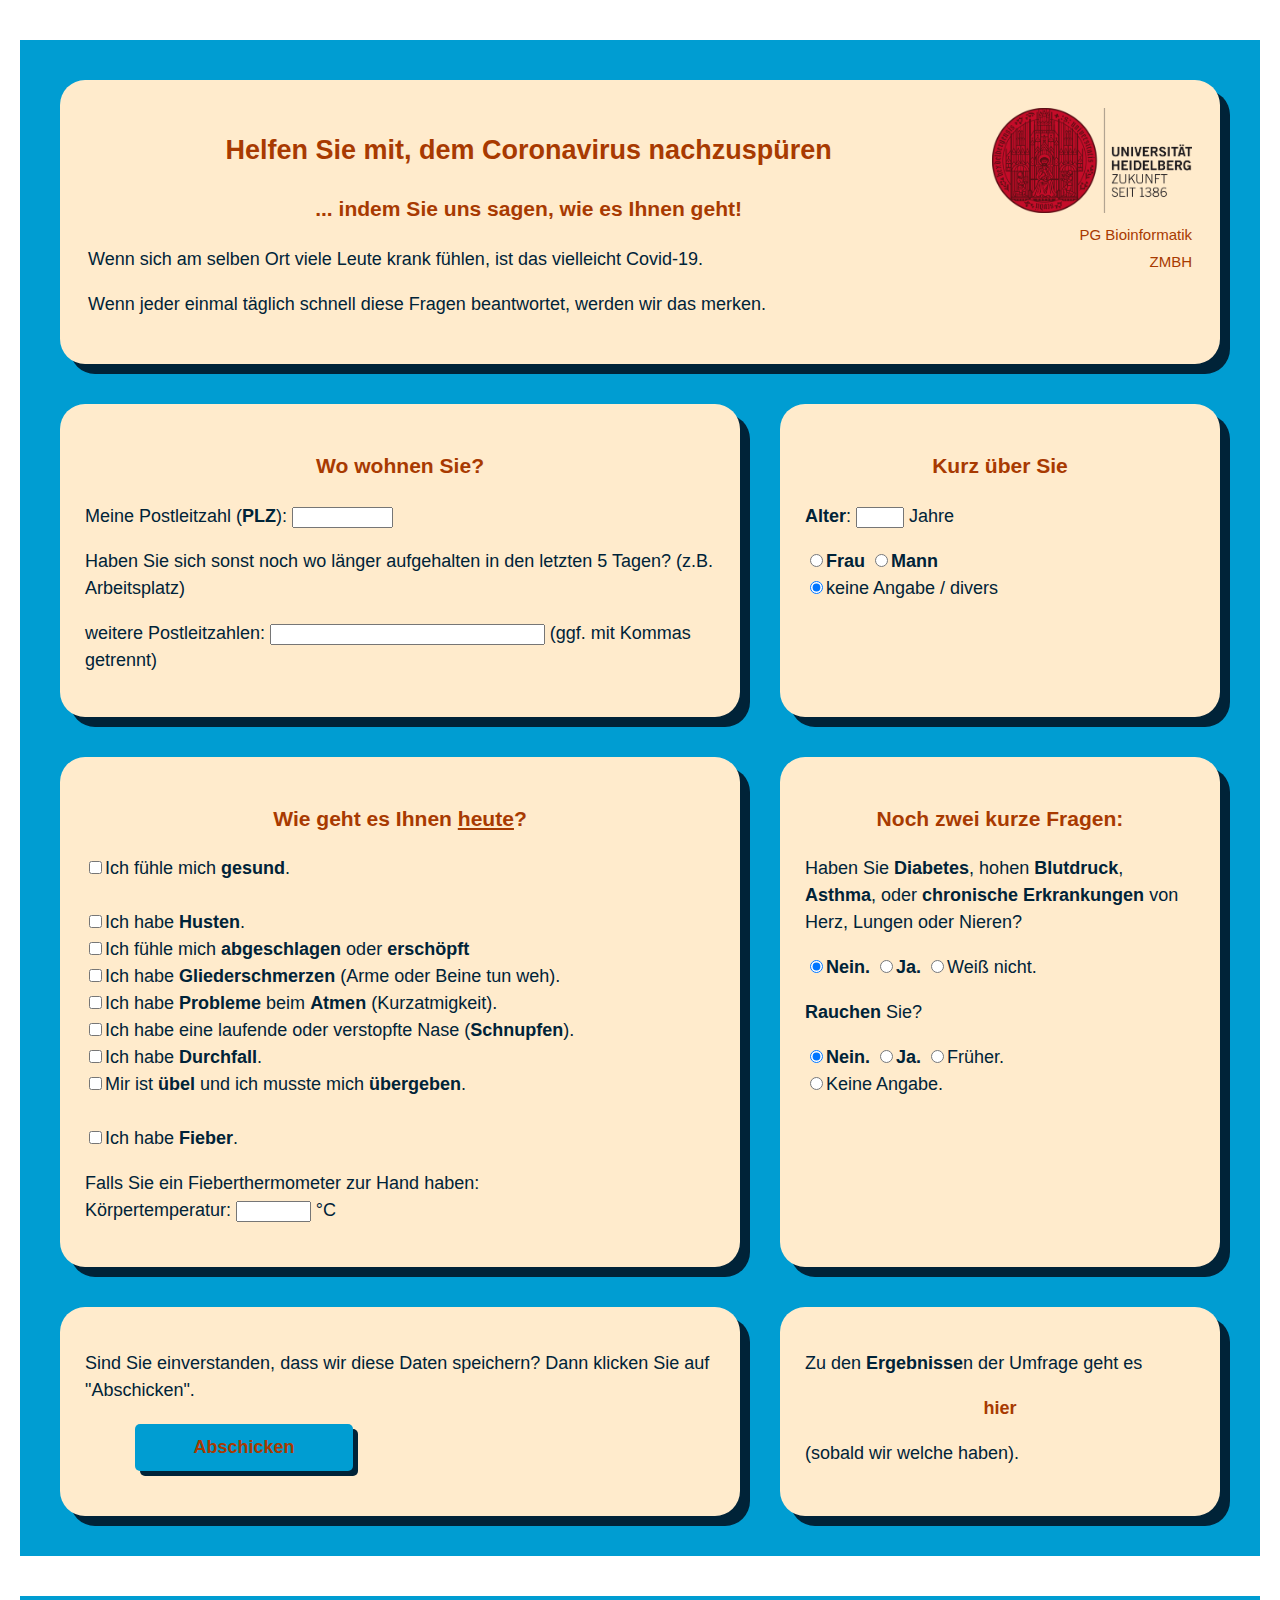
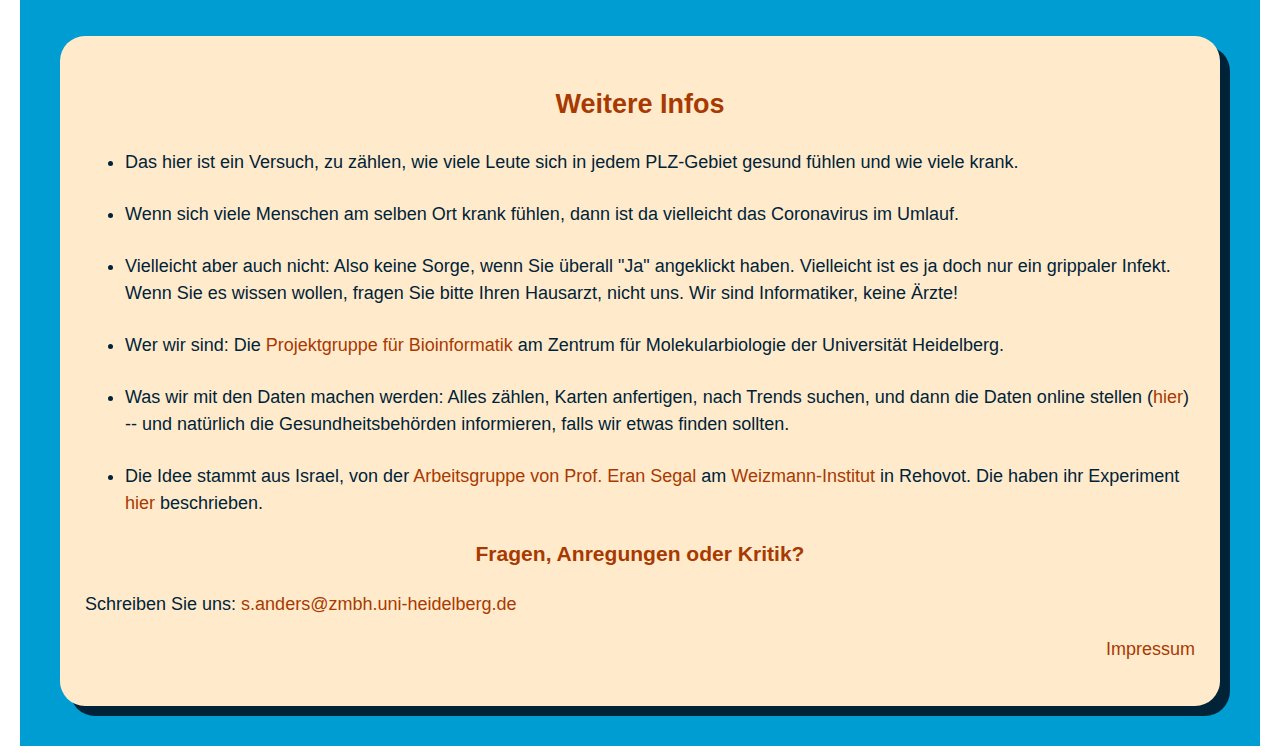
<file: docs/index.html>
<!DOCTYPE html>
<html lang="de">
<head>
	<meta charset="utf-8"/>
	<meta property="og:url" content="http://corona-frage.de/" />
	<meta property="og:type" content="website" />
	<meta property="og:title" content="Helfen Sie mit, dem Coronavirus nachzuspüren">
	<meta property="og:description" content="Sagen Sie uns Ihre Postleitzahl und wie es Ihnen geht Wenn sich viele Leute am selben Ort krank fühlen, ist es vielleicht Corona. " />
	<meta property="og:image" content="https://corona-frage.de/page_preview_2.png" />
	<title>corona-frage.de</title>
	<link rel="stylesheet" type="text/css" href="style.css">
</head>
<body>
	<div class="container">
		<form id="mainForm">
			<div class="grid">
				<div class="block header">
					<table width="100%"><tr><td width="80%">
						<h2>Helfen Sie mit, dem Coronavirus nachzuspüren</h2>
						<h3>... indem Sie uns sagen, wie es Ihnen geht!</h3>
  					    <p class="highligted">Wenn sich am selben Ort viele Leute krank fühlen, ist das vielleicht Covid-19.</p>
					    <p>Wenn jeder einmal täglich schnell diese Fragen beantwortet, werden wir das merken.</p>
					</td><td align="right" valign="top">
						<a href="https://www.uni-heidelberg.de"><img src="hd_logo_small_16cm_rgb.png" width="100%" style="align:right; max-width: 200px; min-width: 150px"></a>
						<small><a href="http://www.zmbh.uni-heidelberg.de/anders">PG Bioinformatik</a><br>
							<a href="http://www.zmbh.uni-heidelberg.de">ZMBH</a></small>
					</td></tr></table>
				</div>
				<div class="block left">
					<h3>Wo wohnen Sie?</h3>
					<p>Meine Postleitzahl (<b>PLZ</b>): <input type="text" name="entry.2079250418" maxlength="5" style="width: 7em"></p>
					<p>Haben Sie sich sonst noch wo länger aufgehalten in den letzten 5 Tagen? (z.B. Arbeitsplatz)</p>
					<p>weitere Postleitzahlen: <input type="text" name="entry.7236635" style="width: 20em"> (ggf. mit Kommas getrennt)</p>
				</div>				
				<div class="block right">
					<h3>Kurz über Sie</h3>
					<p><b>Alter</b>: <input type="number" name="entry.2115741372" style="width: 3em"> Jahre</p>
					<p>
						<input type="radio" name="entry.1694446867" value="f" id="f"><label for="f"><b>Frau</b></label>
						<input type="radio" name="entry.1694446867" value="m" id="m"><label for="m"><b>Mann</b></label><br>
						<input type="radio" name="entry.1694446867" value="d" id="d" checked><label for="d">keine Angabe / divers</label>
					</p>
				</div>
				<div class="block left">
					<h3>Wie geht es Ihnen <u>heute</u>?</h3>
					<p>
						<input type="checkbox" name="entry.720341760" value="gesund" id="gesund"><label for="gesund">Ich fühle mich <b>gesund</b>.</label><br>
						<br>
						<input type="checkbox" name="entry.720341760" value="Husten" id="Husten"><label for="Husten">Ich habe <b>Husten</b>.</label><br>
						<input type="checkbox" name="entry.720341760" value="abgeschlagen" id="abgeschlagen"><label for="abgeschlagen">Ich fühle mich <b>abgeschlagen</b> oder <b>erschöpft</b></label><br>						
						<input type="checkbox" name="entry.720341760" value="Gliederschmerzen" id="Gliederschmerzen"><label for="Gliederschmerzen">Ich habe <b>Gliederschmerzen</b> (Arme oder Beine tun weh).</label><br>
						<input type="checkbox" name="entry.720341760" value="Kurzatmigkeit" id="Kurzatmigkeit"><label for="Kurzatmigkeit">Ich habe <b>Probleme</b> beim <b>Atmen</b> (Kurzatmigkeit).</label><br>
						<input type="checkbox" name="entry.720341760" value="Schnupfen" id="Schnupfen"><label for="Schnupfen">Ich habe eine laufende oder verstopfte Nase (<b>Schnupfen</b>).</label><br>
						<input type="checkbox" name="entry.720341760" value="Durchfall" id="Durchfall"><label for="Durchfall">Ich habe <b>Durchfall</b>.</label><br>
						<input type="checkbox" name="entry.720341760" value="uebel" id="uebel"><label for="uebel">Mir ist <b>übel</b> und ich musste mich <b>übergeben</b>.</label><br>
						<br>
						<input type="checkbox" name="entry.720341760" value="Fieber" id="Fieber"><label for="Fieber">Ich habe <b>Fieber</b>.</label>
					</p>
					<p>Falls Sie ein Fieberthermometer zur Hand haben: <br>
						Körpertemperatur: <input type="number" name="entry.348367839" step="0.1" style="width: 5em"> °C
					</p>
				</div>
				<div class="block right">
					<h3>Noch zwei kurze Fragen:</h3>
					<p>
						Haben Sie <b>Diabetes</b>, hohen <b>Blutdruck</b>, <b>Asthma</b>, oder <b>chronische Erkrankungen</b> von Herz, Lungen oder Nieren?<br>
					</p>
					<p>
						<input type="radio" name="entry.1130185710" value="Nein" checked id="k_nein"><label for="k_nein"><b>Nein.</b></label>
						<input type="radio" name="entry.1130185710" value="Ja" id="k_ja"><label for="k_ja"><b>Ja.</b></label>
						<input type="radio" name="entry.1130185710" value="Weiss nicht" id="Weiss_nicht"><label for="Weiss_nicht">Weiß nicht.</label>					
					</p>
					<p>
						<b>Rauchen</b> Sie?<br>
					</p>
					<p>						
						<input type="radio" name="entry.1524483832" value="Nein" id="r_nein" checked><label for="r_nein"><b>Nein.</b></label>
						<input type="radio" name="entry.1524483832" value="Ja" id="r_ja"><label for="r_ja"><b>Ja.</b></label>
						<input type="radio" name="entry.1524483832" value="frueher" id="frueher"><label for="frueher">Früher.</label><br>
						<input type="radio" name="entry.1524483832" value="Keine Angabe" id="keine"><label for="keine">Keine Angabe.</label>					
					</p>
				</div>
				<div class="block left">
					<p>Sind Sie einverstanden, dass wir diese Daten speichern? Dann klicken Sie auf "Abschicken".</p>
	  			    <div onclick="mit();" class="button" style="width: 11em">Abschicken</div>					
				</div>
				<div class="block right">
					<p>Zu den <b>Ergebnisse</b>n der Umfrage geht es</p>
					<p align="middle"> <a href="results.html"><b>hier</b></a></p> 
				    <p>(sobald wir welche haben).</p>
				</div>
			</div>
		</form>
	</div>
	<div class="container">
		<div class="block header">
			<h2>Weitere Infos</h2>
			<ul>
				<li>Das hier ist ein Versuch, zu zählen, wie viele Leute sich in jedem PLZ-Gebiet gesund fühlen und wie viele krank.</li>
				<li>Wenn sich viele Menschen am selben Ort krank fühlen, dann ist da vielleicht das Coronavirus im Umlauf.</li>
				<li>Vielleicht aber auch nicht: Also keine Sorge, wenn Sie überall "Ja" angeklickt haben. Vielleicht ist es ja doch nur ein grippaler Infekt. Wenn Sie es wissen wollen, fragen Sie bitte Ihren Hausarzt, nicht uns. Wir sind Informatiker, keine Ärzte!</li>
				<li>Wer wir sind: Die <a href="https://www.zmbh.uni-heidelberg.de/anders/">Projektgruppe für Bioinformatik</a> am Zentrum für Molekularbiologie der Universität Heidelberg.</li>
				<li>Was wir mit den Daten machen werden: Alles zählen, Karten anfertigen, nach Trends suchen, und dann die Daten online stellen (<a href="results.html">hier</a>) -- und natürlich die Gesundheitsbehörden informieren, falls wir etwas finden sollten.</li>
				<li>Die Idee stammt aus Israel, von der <a href="https://genie.weizmann.ac.il/">Arbeitsgruppe von Prof. Eran Segal</a> am <a href="https://de.wikipedia.org/wiki/Weizmann-Institut_f%C3%BCr_Wissenschaften">Weizmann-Institut</a> in Rehovot. Die haben ihr Experiment <a href="https://doi.org/10.1101/2020.03.19.20038844">hier</a> beschrieben.</li>
			</ul>
			<h3>Fragen, Anregungen oder Kritik?</h3>
			<p>Schreiben Sie uns: <a href="mailto:s.anders@zmbh.uni-heidelberg.de">s.anders@zmbh.uni-heidelberg.de</a></p>
			<p align="right"><a href="impressum.html">Impressum</a></p>
		</div>
	</div>
	<script type="text/javascript">
		function mit() {
			var kvpairs = [];
			var form = document.getElementById("mainForm");
			for ( var i = 0; i < form.elements.length; i++ ) {
   			var e = form.elements[i];
   			if(e.type == "text" || e.type == "number") {
   				kvpairs.push(encodeURIComponent(e.name) + "=" + encodeURIComponent(e.value));
   			} else if(e.type == "radio" || e.type == "checkbox"){
   				if(e.checked)
   					kvpairs.push(encodeURIComponent(e.name) + "=" + encodeURIComponent(e.value));
   			}
			}
			var queryString = kvpairs.join("&");

			var xhr = new XMLHttpRequest();
			xhr.open("POST", "https://docs.google.com/forms/d/e/1FAIpQLSdzwkvo4lYuHRqihoDnZR1zSOzQbwS-xCFxucCzxzsmp00UcQ/formResponse", true);

			xhr.onreadystatechange = function() { // Call a function when the state changes.
				console.log(this);
				window.open("completed.html", "_self");
			}
			xhr.setRequestHeader("Content-type", "application/x-www-form-urlencoded");
			xhr.send(queryString);
		}
	</script>
</body>
</html>
</file>
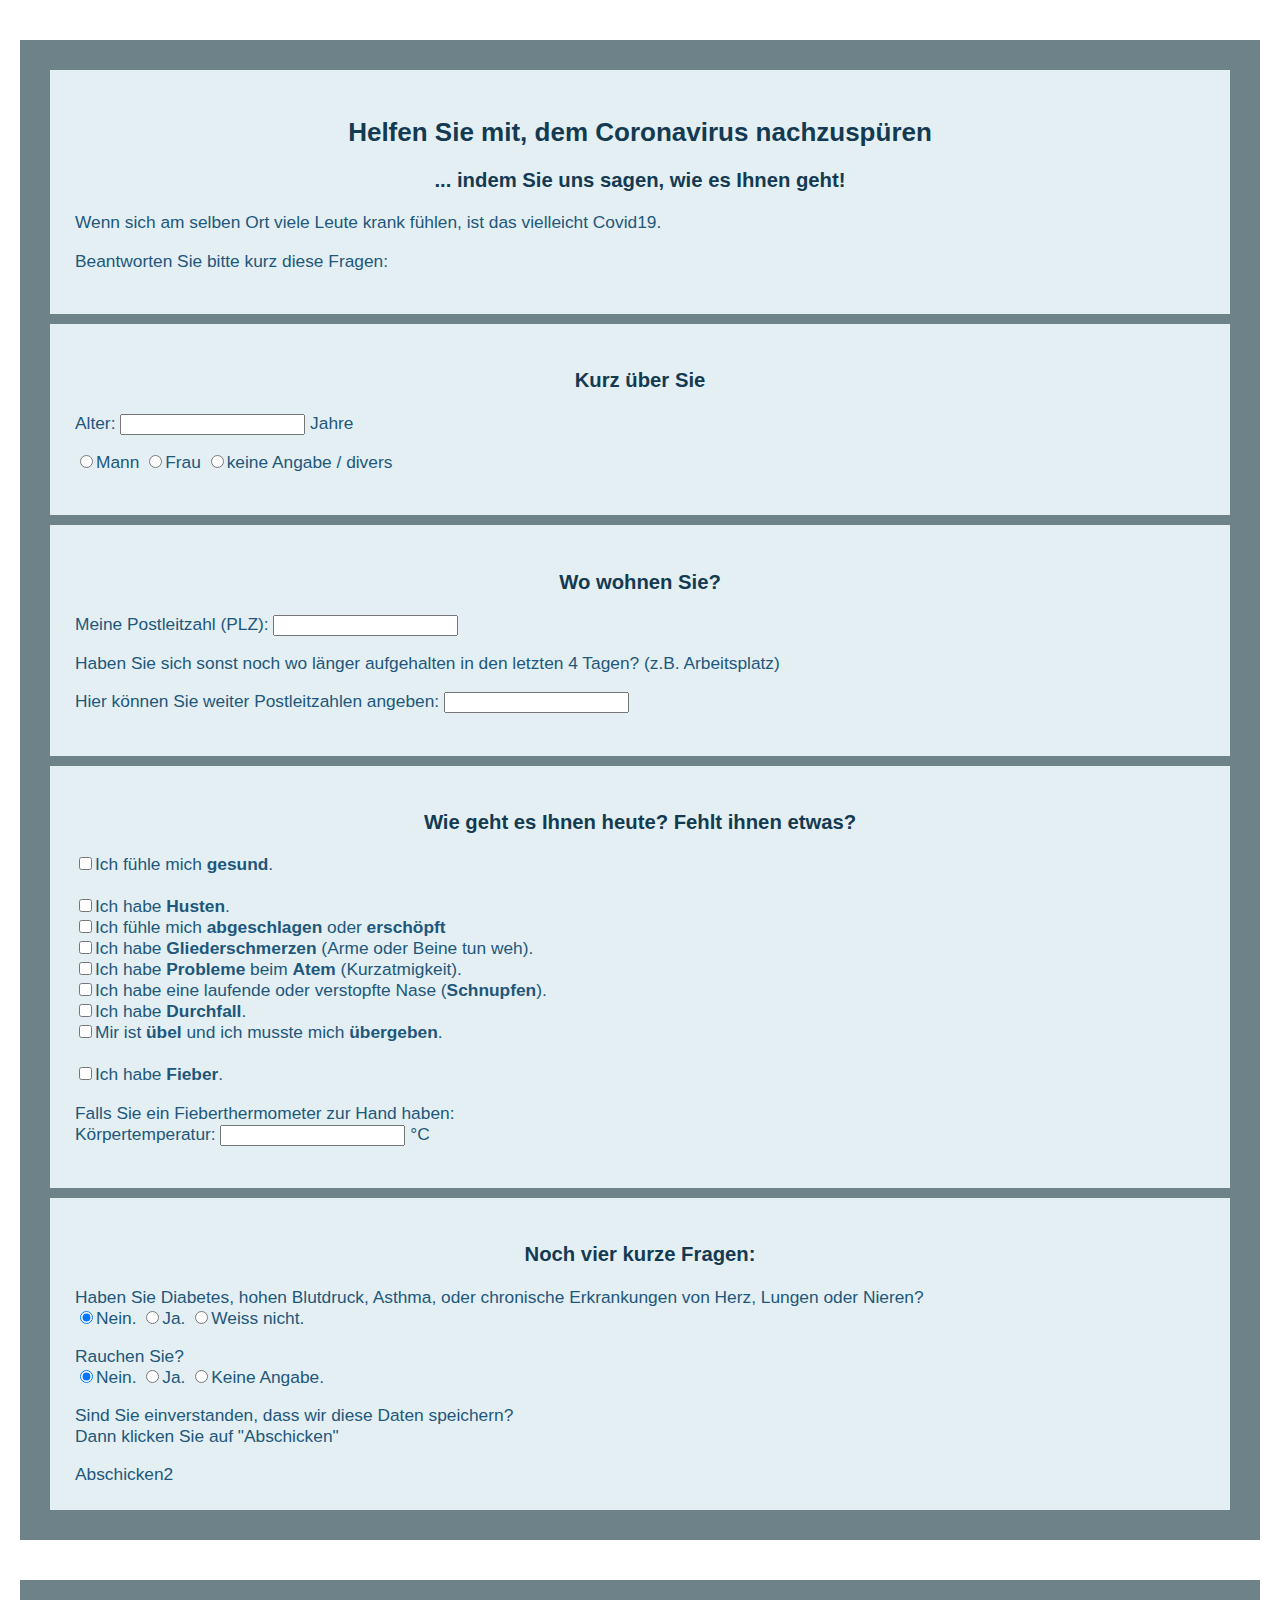
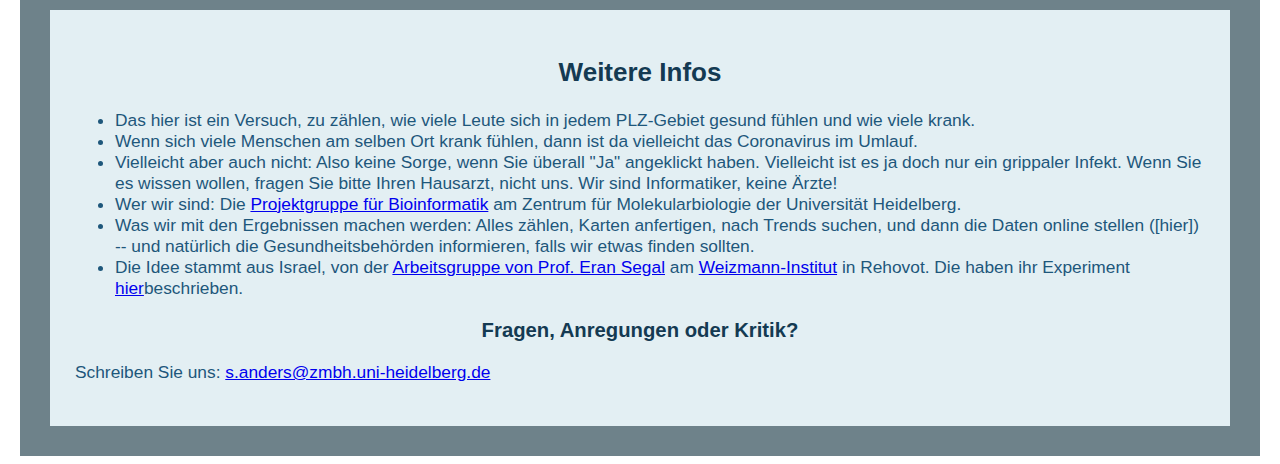
<file: web_page/index.html>
<!DOCTYPE html>
<html>
<head>
	<title></title>
	<link rel="stylesheet" type="text/css" href="style.css">
</head>
<body>
	<div class="container">
		<form id="mainForm">
			<div class="grid">
				<div class="block">
					<h2>Helfen Sie mit, dem Coronavirus nachzuspüren</h2>
					<h3>... indem Sie uns sagen, wie es Ihnen geht!</h3>
					<p class="highligted">Wenn sich am selben Ort viele Leute krank fühlen, ist das vielleicht Covid19.</p>
					<p>Beantworten Sie bitte kurz diese Fragen:</p>
				</div>
				<div class="block">
					<h3>Kurz über Sie</h3>
					<p>Alter: <input type="text" name="entry.2115741372"> Jahre</p>
					<p>
						<input type="radio" name="entry.1694446867" value="m" id="m"><label for="m">Mann</label>
						<input type="radio" name="entry.1694446867" value="f" id="f"><label for="f">Frau</label>
						<input type="radio" name="entry.1694446867" value="d" id="d"><label for="d">keine Angabe / divers</label>
					</p>
				</div>
				<div class="block">
					<h3>Wo wohnen Sie?</h3>
					<p>Meine Postleitzahl (PLZ): <input type="text" name="entry.2079250418"></p>
					<p>Haben Sie sich sonst noch wo länger aufgehalten in den letzten 4 Tagen? (z.B. Arbeitsplatz)</p>
					<p>Hier können Sie weiter Postleitzahlen angeben: <input type="text" name="entry.7236635"></p>
				</div>
				<div class="block">
					<h3>Wie geht es Ihnen heute? Fehlt ihnen etwas?</h3>
					<p>
						<input type="checkbox" name="entry.720341760" value="gesund" id="gesund"><label for="gesund">Ich fühle mich <b>gesund</b>.</label><br>
						<br>
						<input type="checkbox" name="entry.720341760" value="Husten" id="Husten"><label for="Husten">Ich habe <b>Husten</b>.</label><br>
						<input type="checkbox" name="entry.720341760" value="abgeschlagen" id="abgeschlagen"><label for="abgeschlagen">Ich fühle mich <b>abgeschlagen</b> oder <b>erschöpft</b></label><br>						
						<input type="checkbox" name="entry.720341760" value="Gliederschmerzen" id="Gliederschmerzen"><label for="Gliederschmerzen">Ich habe <b>Gliederschmerzen</b> (Arme oder Beine tun weh).</label><br>
						<input type="checkbox" name="entry.720341760" value="Kurzatmigkeit" id="Kurzatmigkeit"><label for="Kurzatmigkeit">Ich habe <b>Probleme</b> beim <b>Atem</b> (Kurzatmigkeit).</label><br>
						<input type="checkbox" name="entry.720341760" value="Schnupfen" id="Schnupfen"><label for="Schnupfen">Ich habe eine laufende oder verstopfte Nase (<b>Schnupfen</b>).</label><br>
						<input type="checkbox" name="entry.720341760" value="Durchfall" id="Durchfall"><label for="Durchfall">Ich habe <b>Durchfall</b>.</label><br>
						<input type="checkbox" name="entry.720341760" value="uebel" id="uebel"><label for="uebel">Mir ist <b>übel</b> und ich musste mich <b>übergeben</b>.</label><br>
						<br>
						<input type="checkbox" name="entry.720341760" value="Fieber" id="Fieber"><label for="Fieber">Ich habe <b>Fieber</b>.</label>
					</p>
					<p>Falls Sie ein Fieberthermometer zur Hand haben: <br>
						Körpertemperatur: <input type="number" name="entry.348367839"> °C
					</p>
				</div>
				<div class="block">
					<h3>Noch vier kurze Fragen:</h3>
					<p>
						Haben Sie Diabetes, hohen Blutdruck, Asthma, oder chronische Erkrankungen von Herz, Lungen oder Nieren?<br>
						<input type="radio" name="entry.1130185710" value="Nein" checked id="k_nein"><label for="k_nein">Nein.</label>
						<input type="radio" name="entry.1130185710" value="Ja" id="k_ja"><label for="k_ja">Ja.</label>
						<input type="radio" name="entry.1130185710" value="Weiss nicht" id="Weiss_nicht"><label for="Weiss_nicht">Weiss nicht.</label>					
					</p>
					<p>
						Rauchen Sie?<br>
						<input type="radio" name="entry.1524483832" value="Nein" id="r_nein" checked><label for="r_nein">Nein.</label>
						<input type="radio" name="entry.1524483832" value="Ja" id="r_ja"><label for="r_ja">Ja.</label>
						<input type="radio" name="entry.1524483832" value="Keine Angabe" id="keine"><label for="keine">Keine Angabe.</label>					
					</p>
					<p>Sind Sie einverstanden, dass wir diese Daten speichern?<br>
	  				Dann klicken Sie auf "Abschicken"</p>
	  			<div onclick="submit();">Abschicken2</div>
				</div>
			</div>
		</form>
	</div>
	<div class="container">
		<div class="block">
			<h2>Weitere Infos</h2>
			<ul>
				<li>Das hier ist ein Versuch, zu zählen, wie viele Leute sich in jedem PLZ-Gebiet gesund fühlen und wie viele krank.</li>
				<li>Wenn sich viele Menschen am selben Ort krank fühlen, dann ist da vielleicht das Coronavirus im Umlauf.</li>
				<li>Vielleicht aber auch nicht: Also keine Sorge, wenn Sie überall "Ja" angeklickt haben. Vielleicht ist es ja doch nur ein grippaler Infekt. Wenn Sie es wissen wollen, fragen Sie bitte Ihren Hausarzt, nicht uns. Wir sind Informatiker, keine Ärzte!</li>
				<li>Wer wir sind: Die <a href="https://www.zmbh.uni-heidelberg.de/anders/">Projektgruppe für Bioinformatik</a> am Zentrum für Molekularbiologie der Universität Heidelberg.</li>
				<li>Was wir mit den Ergebnissen machen werden: Alles zählen, Karten anfertigen, nach Trends suchen, und dann die Daten online stellen ([hier]) -- und natürlich die Gesundheitsbehörden informieren, falls wir etwas finden sollten.</li>
				<li>Die Idee stammt aus Israel, von der <a href="https://genie.weizmann.ac.il/">Arbeitsgruppe von Prof. Eran Segal</a> am <a href="https://de.wikipedia.org/wiki/Weizmann-Institut_f%C3%BCr_Wissenschaften">Weizmann-Institut</a> in Rehovot. Die haben ihr Experiment <a href="https://doi.org/10.1101/2020.03.19.20038844">hier</a>beschrieben.</li>
			</ul>
			<h3>Fragen, Anregungen oder Kritik?</h3>
			<p>Schreiben Sie uns: <a href="mailto:s.anders@zmbh.uni-heidelberg.de">s.anders@zmbh.uni-heidelberg.de</a></p>
		</div>
	</div>
	<script type="text/javascript">
		function submit() {
			var kvpairs = [];
			var form = document.getElementById("mainForm");
			for ( var i = 0; i < (form.elements.length - 1); i++ ) {
   			var e = form.elements[i];
   			kvpairs.push(encodeURIComponent(e.name) + "=" + encodeURIComponent(e.value));
			}
			var queryString = kvpairs.join("&");

			var xhr = new XMLHttpRequest();
			xhr.open("POST", "https://docs.google.com/forms/d/e/1FAIpQLSdzwkvo4lYuHRqihoDnZR1zSOzQbwS-xCFxucCzxzsmp00UcQ/formResponse", true);

			xhr.onreadystatechange = function() { // Call a function when the state changes.
				console.log(this);
    		if (this.readyState === XMLHttpRequest.DONE && this.status === 200) {
        	console.log("AAAA")
    		}
			}
			xhr.setRequestHeader("Content-type", "application/x-www-form-urlencoded");
			xhr.send(queryString);
			console.log(queryString)
			alert("something")

		}
	</script>
</body>
</html>
</file>
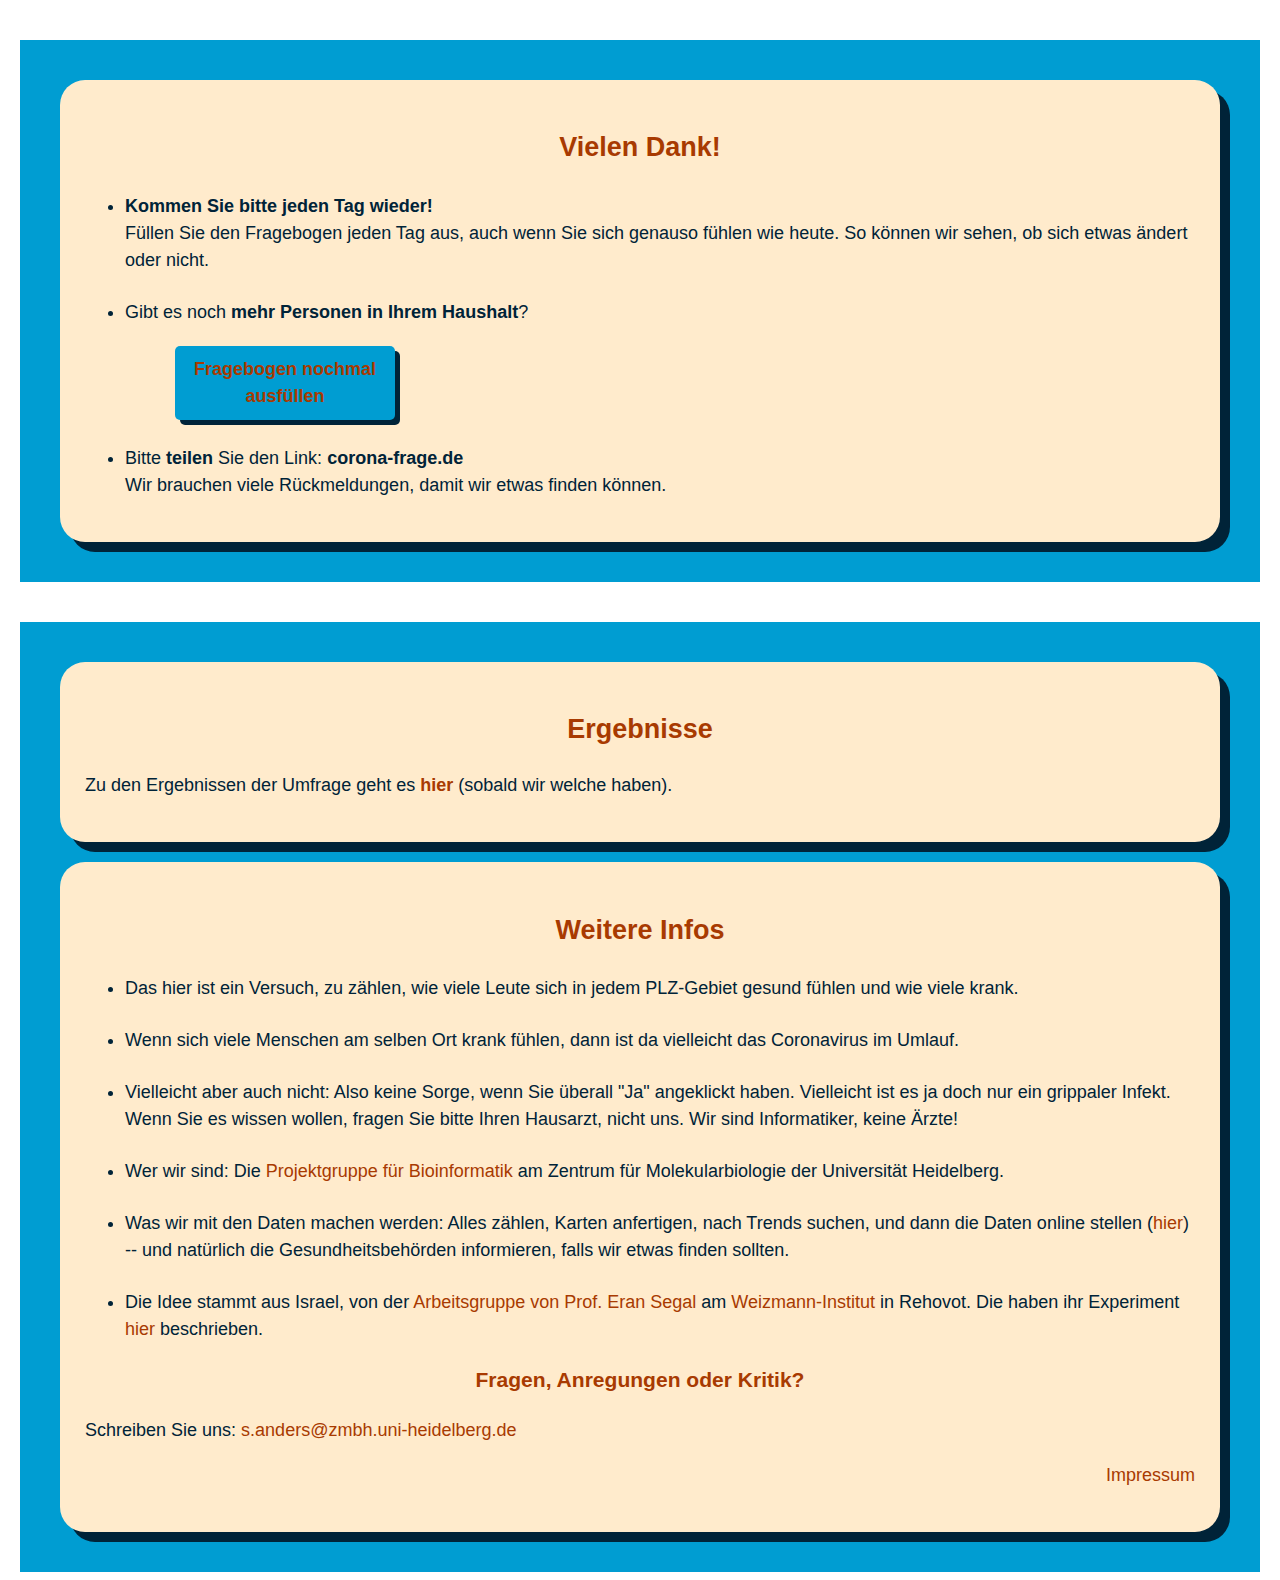
<file: docs/completed.html>
<!DOCTYPE html>
<html lang="de">
<head>
	<meta charset="utf-8"/>
	<title>corona-frage.de</title>
	<link rel="stylesheet" type="text/css" href="style.css">
</head>
<body>
<div class="container header">
	<div class="block left">
		<h2>Vielen Dank!</h2>
		<ul>
			<li><b>Kommen Sie bitte jeden Tag wieder!</b><br>
			Füllen Sie den Fragebogen jeden Tag aus, auch wenn Sie sich genauso fühlen wie heute.
			So können wir sehen, ob sich etwas ändert oder nicht.</li>
			<li>Gibt es noch <b>mehr Personen in Ihrem Haushalt</b>? <br>
				<div class="button" style="width: 200px;" onclick="window.open('index.html', '_self');">Fragebogen nochmal ausfüllen</div></li>
			<li>Bitte <b>teilen</b> Sie den Link: <b>corona-frage.de</b> <br>
			Wir brauchen viele Rückmeldungen, damit wir etwas finden können.</li>
		</ul>
	</div>
</div>
<div class="container">
		<div class="block header">
			<h2>Ergebnisse</h2>
			<p>Zu den Ergebnissen der Umfrage geht es <a href="results.html"><b>hier</b></a> (sobald wir welche haben).</p>
		</div>
	<div class="block header">
		<h2>Weitere Infos</h2>
		<ul>
			<li>Das hier ist ein Versuch, zu zählen, wie viele Leute sich in jedem PLZ-Gebiet gesund fühlen und wie viele krank.</li>
			<li>Wenn sich viele Menschen am selben Ort krank fühlen, dann ist da vielleicht das Coronavirus im Umlauf.</li>
			<li>Vielleicht aber auch nicht: Also keine Sorge, wenn Sie überall "Ja" angeklickt haben. Vielleicht ist es ja doch nur ein grippaler Infekt. Wenn Sie es wissen wollen, fragen Sie bitte Ihren Hausarzt, nicht uns. Wir sind Informatiker, keine Ärzte!</li>
			<li>Wer wir sind: Die <a href="https://www.zmbh.uni-heidelberg.de/anders/">Projektgruppe für Bioinformatik</a> am Zentrum für Molekularbiologie der Universität Heidelberg.</li>
			<li>Was wir mit den Daten machen werden: Alles zählen, Karten anfertigen, nach Trends suchen, und dann die Daten online stellen (<a href="results.html">hier</a>) -- und natürlich die Gesundheitsbehörden informieren, falls wir etwas finden sollten.</li>
			<li>Die Idee stammt aus Israel, von der <a href="https://genie.weizmann.ac.il/">Arbeitsgruppe von Prof. Eran Segal</a> am <a href="https://de.wikipedia.org/wiki/Weizmann-Institut_f%C3%BCr_Wissenschaften">Weizmann-Institut</a> in Rehovot. Die haben ihr Experiment <a href="https://doi.org/10.1101/2020.03.19.20038844">hier</a> beschrieben.</li>
		</ul>
		<h3>Fragen, Anregungen oder Kritik?</h3>
		<p>Schreiben Sie uns: <a href="mailto:s.anders@zmbh.uni-heidelberg.de">s.anders@zmbh.uni-heidelberg.de</a></p>
		<p align="right"><a href="impressum.html">Impressum</a></p>
	</div>	
</div>
</body>
</html>
</file>
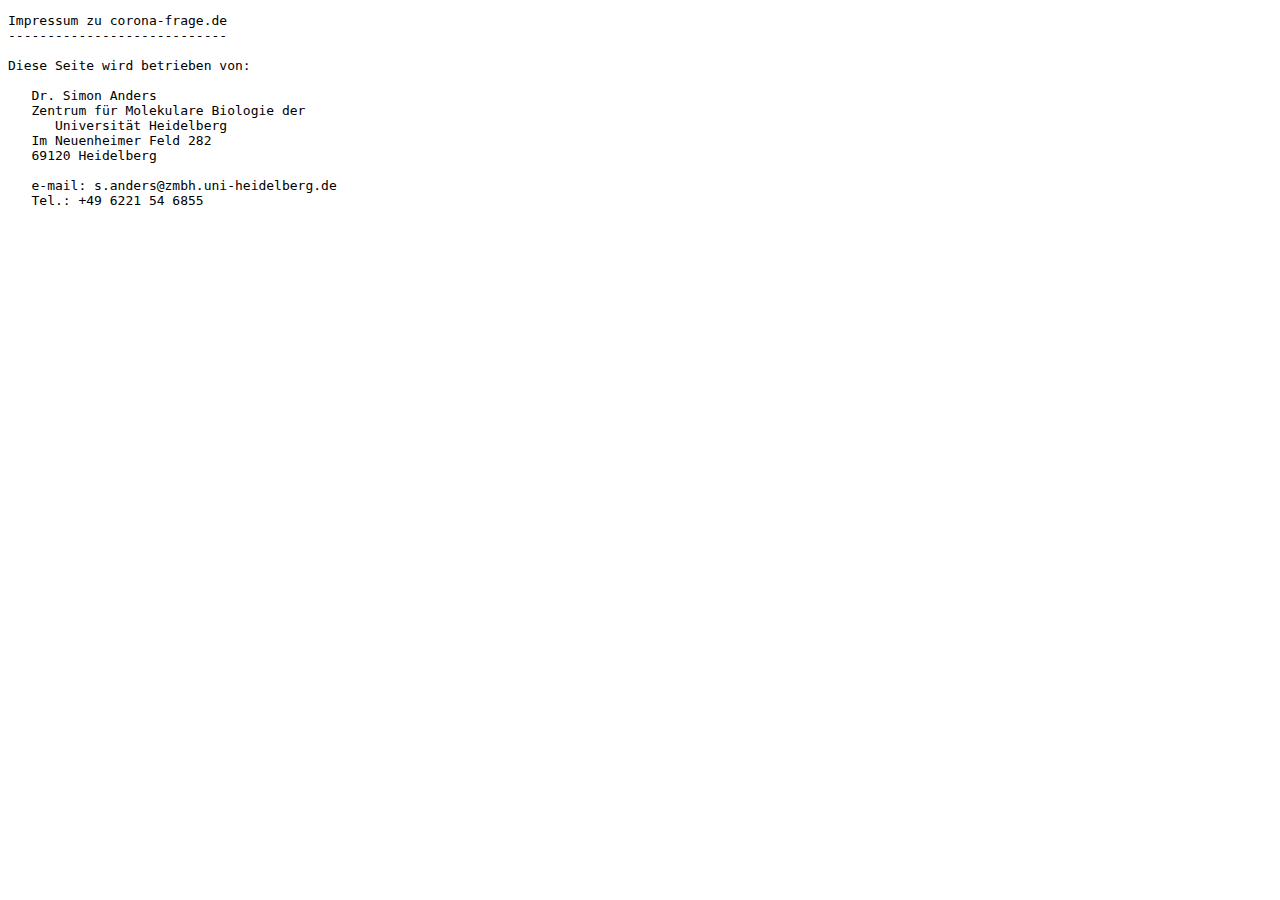
<file: docs/impressum.html>
<!DOCTYPE html>
<html lang="de">
<meta charset="utf-8"/>
<head>	
	<title>corona-frage.de</title>
</head>
<body>
<pre>
Impressum zu corona-frage.de
----------------------------

Diese Seite wird betrieben von: 

   Dr. Simon Anders 
   Zentrum für Molekulare Biologie der 
      Universität Heidelberg
   Im Neuenheimer Feld 282
   69120 Heidelberg

   e-mail: s.anders@zmbh.uni-heidelberg.de
   Tel.: +49 6221 54 6855 

</pre>
</body>
</html>
</file>
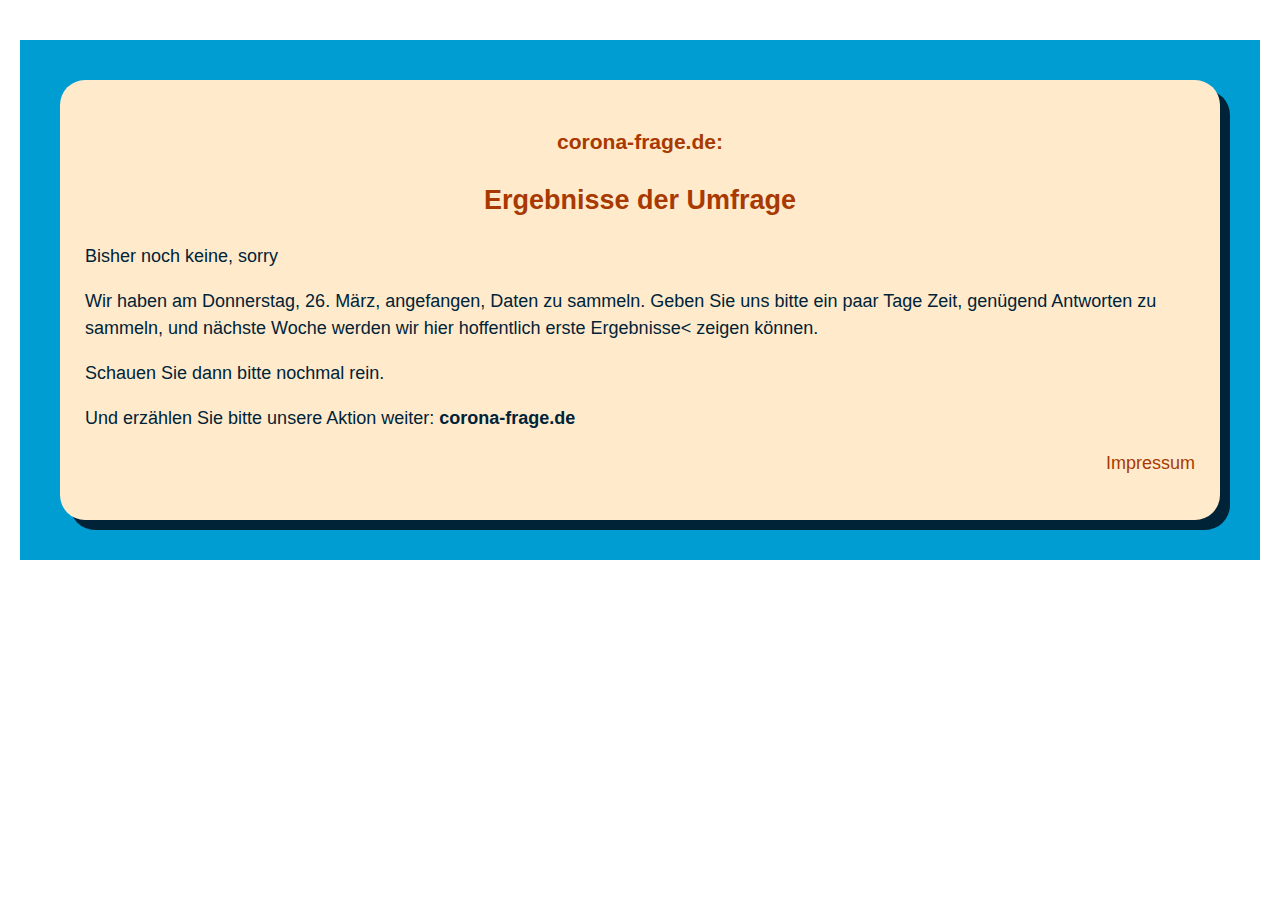
<file: docs/results.html>
<!DOCTYPE html>
<html lang="de">
<head>
	<meta charset="utf-8"/>
	<title>corona-frage.de: Ergebnisse</title>
	<link rel="stylesheet" type="text/css" href="style.css">
</head>
<body>
<div class="container">
	<div class="block header">

		<h3>corona-frage.de:</h3>
		<h2>Ergebnisse der Umfrage</h2>

		<p>Bisher noch keine, sorry</p>

		<p> Wir haben am Donnerstag, 26. März, angefangen, Daten zu sammeln. Geben Sie uns bitte ein paar Tage Zeit, genügend Antworten zu sammeln, und nächste Woche werden wir hier hoffentlich erste Ergebnisse< zeigen können.</p>

		<p>Schauen Sie dann bitte nochmal rein.</p>

		<p>Und erzählen Sie bitte unsere Aktion weiter: <b>corona-frage.de</b></p>

		<p align=right><a href="impressum.html">Impressum</a></p>

	</div>
</div>
</body>
</html>
</file>
<file: docs/style.css>
.container {
  max-width: 1200px;
  margin-left: auto;
  margin-right: auto;
  display: block;
  background-color: #009dd2;
  padding: 20px;
  font-family: Arial, Helvetica, sans-serif;
  color: #002338;
  margin-top: 40px;
  line-height: 1.5;
  font-size: 18px;
  max-height: 999999px;
  text-size-adjust: 220%;
}

.block {
  background-color: #ffebcc;
  padding: 25px;
  margin: 20px;
  border-radius: 25px;
  box-shadow: 10px 10px #002338;
}

.grid {
  display: grid;
}

h2, h3 {
  text-align: center;
  color: #a83a01;
}

.button {
  margin: 20px 20px  20px 50px;
  background-color: #009dd2;
  color: #a83a01;
  padding: 10px;
  width: 150px;
  font-weight: bold;
  border-radius: 5px;
  box-shadow: 5px 5px #002338;
  cursor: pointer;
  text-align: center;
}
.button:hover{
  background-color: #002338;
  color: #ffca03;
}

a {
  text-decoration: none;
  color: #a83a01;
}

li {
  margin-top: 25px;
}

@media (min-width: 1000px) {
  .grid { grid-template-columns: 3fr 2fr; }
  .header {grid-column: 1/3;}
  .left {grid-column: 1;}
  .right {grid-column: 2;}
}
</file>
<file: web_page/style.css>
.container {
  max-width: 1200px;
  margin-left: auto;
  margin-right: auto;
  display: block;
  background-color: #6E828A;
  padding: 20px;
  font-family: Arial, Helvetica, sans-serif;
  color: #1e577b;
  font-size: 13pt;
  margin-top: 40px;
}

.block {
  background-color: #e3eff3;
  padding: 25px;
  margin: 10px;
}

h2, h3 {
  text-align: center;
  color: #143A52;
}
</file>
